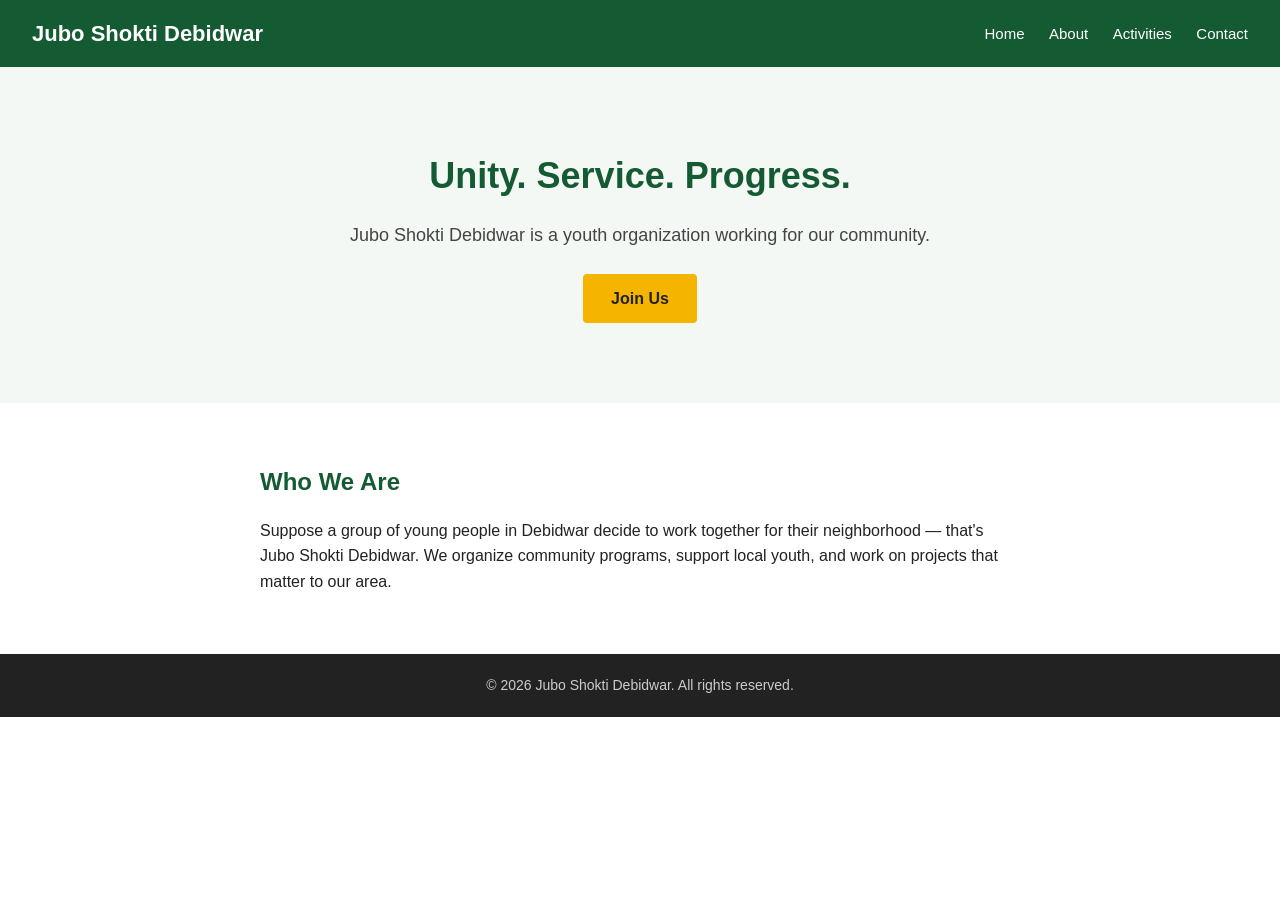
<file: index.html>
<!DOCTYPE html>
<html lang="bn">
<head>
  <meta charset="UTF-8">
  <meta name="viewport" content="width=device-width, initial-scale=1.0">
  <title>Jubo Shokti Debidwar</title>
  <link rel="stylesheet" href="style.css">
</head>
<body>

  <!-- Header: উপরের অংশ, লোগো/নাম আর মেনু থাকে এখানে -->
  <header>
    <h1>Jubo Shokti Debidwar</h1>
    <nav>
      <a href="index.html">Home</a>
      <a href="about.html">About</a>
      <a href="activities.html">Activities</a>
      <a href="contact.html">Contact</a>
    </nav>
  </header>

  <!-- Hero: প্রথমেই যা চোখে পড়ে, বড় হেডলাইন আর সংক্ষিপ্ত পরিচিতি -->
  <section class="hero">
    <h2>Unity. Service. Progress.</h2>
    <p>Jubo Shokti Debidwar is a youth organization working for our community.</p>
    <a href="contact.html" class="btn">Join Us</a>
  </section>

  <!-- Intro: সংগঠন সম্পর্কে ছোট পরিচিতি -->
  <section class="intro">
    <h2>Who We Are</h2>
    <p>
      Suppose a group of young people in Debidwar decide to work together for
      their neighborhood — that's Jubo Shokti Debidwar. We organize community
      programs, support local youth, and work on projects that matter to our area.
    </p>
  </section>

  <!-- Footer: নিচের অংশ, যোগাযোগ ও কপিরাইট তথ্য -->
  <footer>
    <p>&copy; 2026 Jubo Shokti Debidwar. All rights reserved.</p>
  </footer>

</body>
</html>
</file>
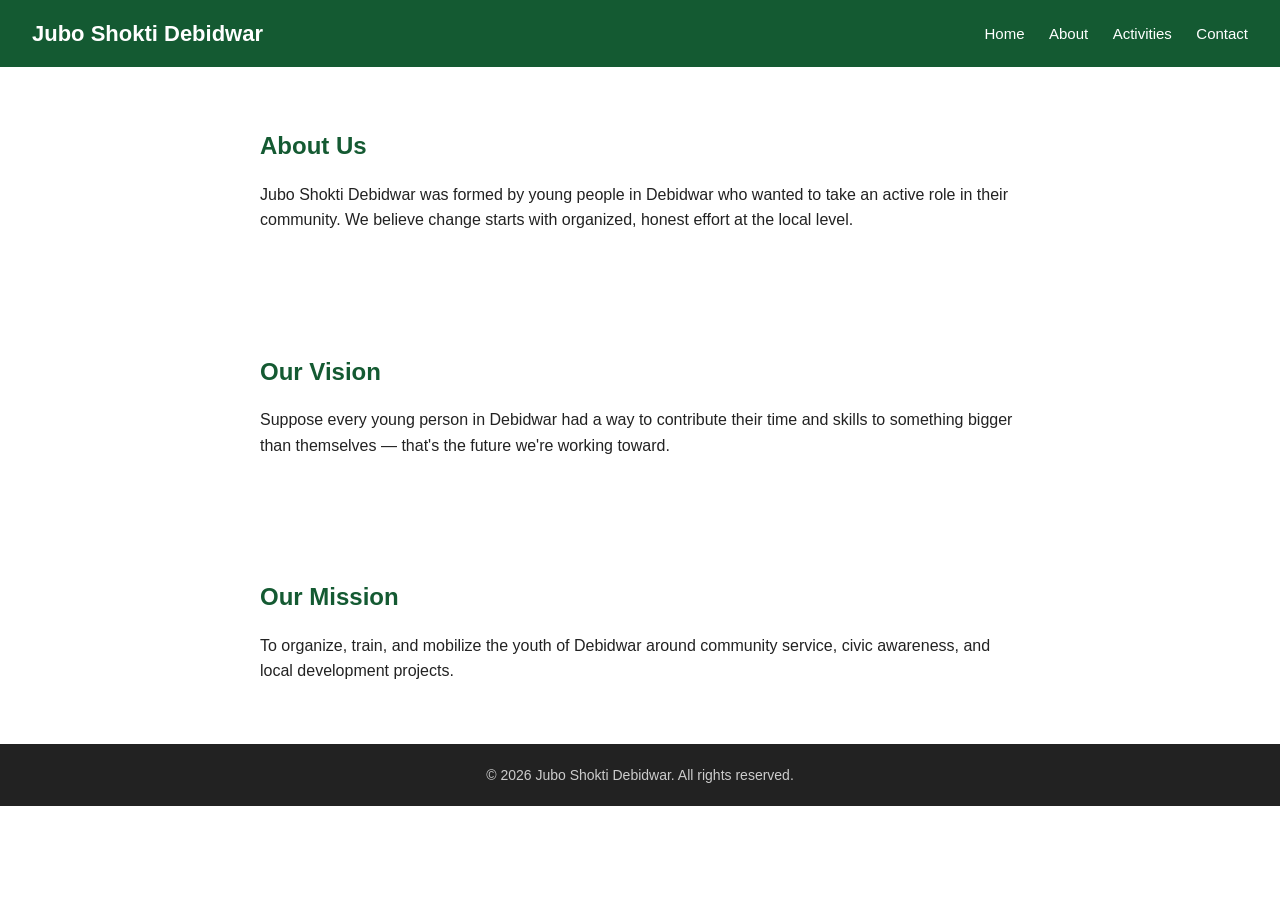
<file: about.html>
<!DOCTYPE html>
<html lang="bn">
<head>
  <meta charset="UTF-8">
  <meta name="viewport" content="width=device-width, initial-scale=1.0">
  <title>About - Jubo Shokti Debidwar</title>
  <link rel="stylesheet" href="style.css">
</head>
<body>

  <!-- Header: index.html এর সাথে হুবহু একই, শুধু কপি-পেস্ট করা -->
  <header>
    <h1>Jubo Shokti Debidwar</h1>
    <nav>
      <a href="index.html">Home</a>
      <a href="about.html">About</a>
      <a href="activities.html">Activities</a>
      <a href="contact.html">Contact</a>
    </nav>
  </header>

  <section class="page-section">
    <h2>About Us</h2>
    <p>
      Jubo Shokti Debidwar was formed by young people in Debidwar who wanted
      to take an active role in their community. We believe change starts
      with organized, honest effort at the local level.
    </p>
  </section>

  <section class="page-section">
    <h2>Our Vision</h2>
    <p>
      Suppose every young person in Debidwar had a way to contribute their
      time and skills to something bigger than themselves — that's the future
      we're working toward.
    </p>
  </section>

  <section class="page-section">
    <h2>Our Mission</h2>
    <p>
      To organize, train, and mobilize the youth of Debidwar around
      community service, civic awareness, and local development projects.
    </p>
  </section>

  <footer>
    <p>&copy; 2026 Jubo Shokti Debidwar. All rights reserved.</p>
  </footer>

</body>
</html>
</file>
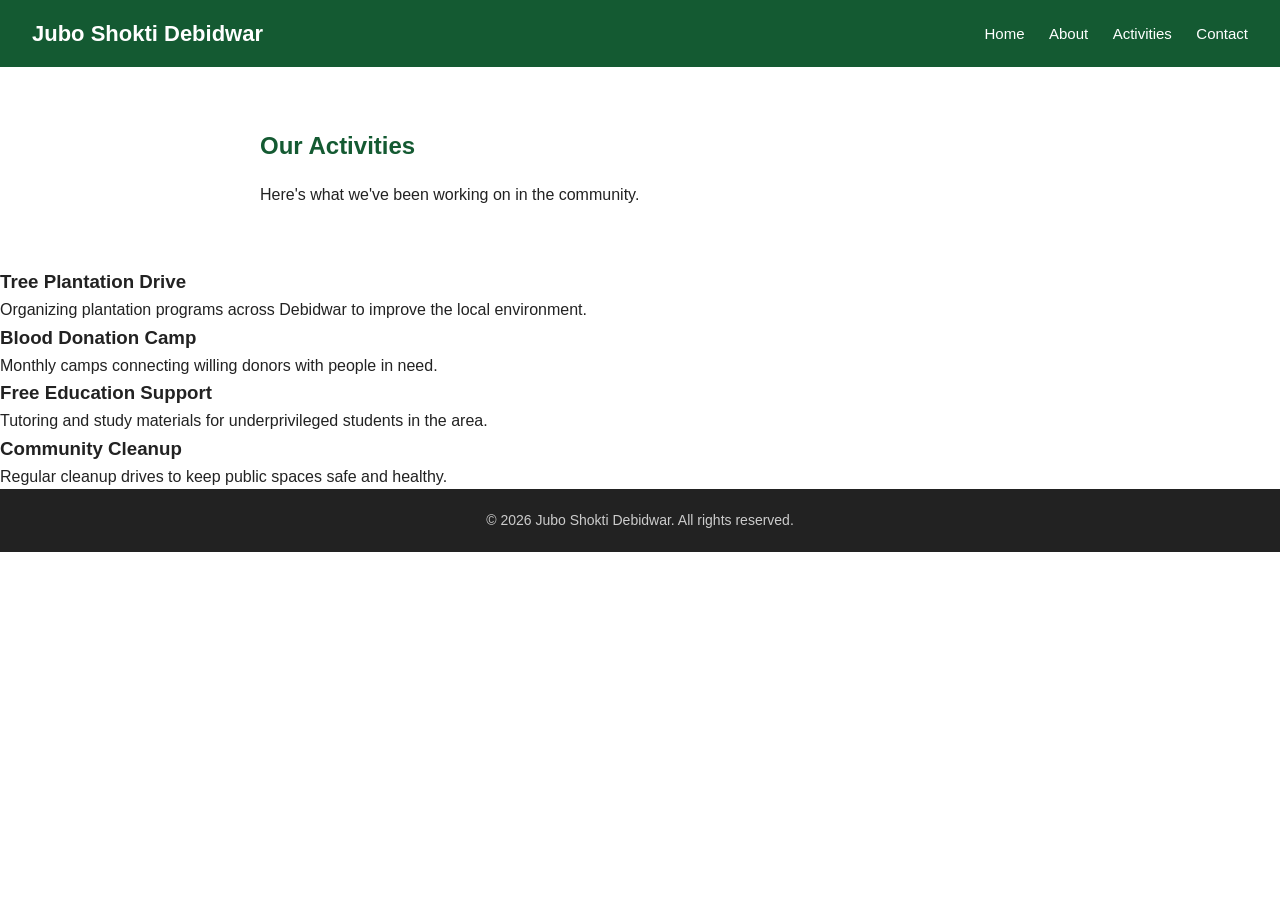
<file: activities.html>
<!DOCTYPE html>
<html lang="bn">
<head>
  <meta charset="UTF-8">
  <meta name="viewport" content="width=device-width, initial-scale=1.0">
  <title>Activities - Jubo Shokti Debidwar</title>
  <link rel="stylesheet" href="style.css">
</head>
<body>

  <header>
    <h1>Jubo Shokti Debidwar</h1>
    <nav>
      <a href="index.html">Home</a>
      <a href="about.html">About</a>
      <a href="activities.html">Activities</a>
      <a href="contact.html">Contact</a>
    </nav>
  </header>

  <section class="page-section">
    <h2>Our Activities</h2>
    <p>Here's what we've been working on in the community.</p>
  </section>

  <!-- Activity cards: প্রতিটা কার্ড একটা কাজের সংক্ষিপ্ত বিবরণ দেখায় -->
  <section class="activities-grid">

    <div class="card">
      <h3>Tree Plantation Drive</h3>
      <p>Organizing plantation programs across Debidwar to improve the local environment.</p>
    </div>

    <div class="card">
      <h3>Blood Donation Camp</h3>
      <p>Monthly camps connecting willing donors with people in need.</p>
    </div>

    <div class="card">
      <h3>Free Education Support</h3>
      <p>Tutoring and study materials for underprivileged students in the area.</p>
    </div>

    <div class="card">
      <h3>Community Cleanup</h3>
      <p>Regular cleanup drives to keep public spaces safe and healthy.</p>
    </div>

  </section>

  <footer>
    <p>&copy; 2026 Jubo Shokti Debidwar. All rights reserved.</p>
  </footer>

</body>
</html>
</file>
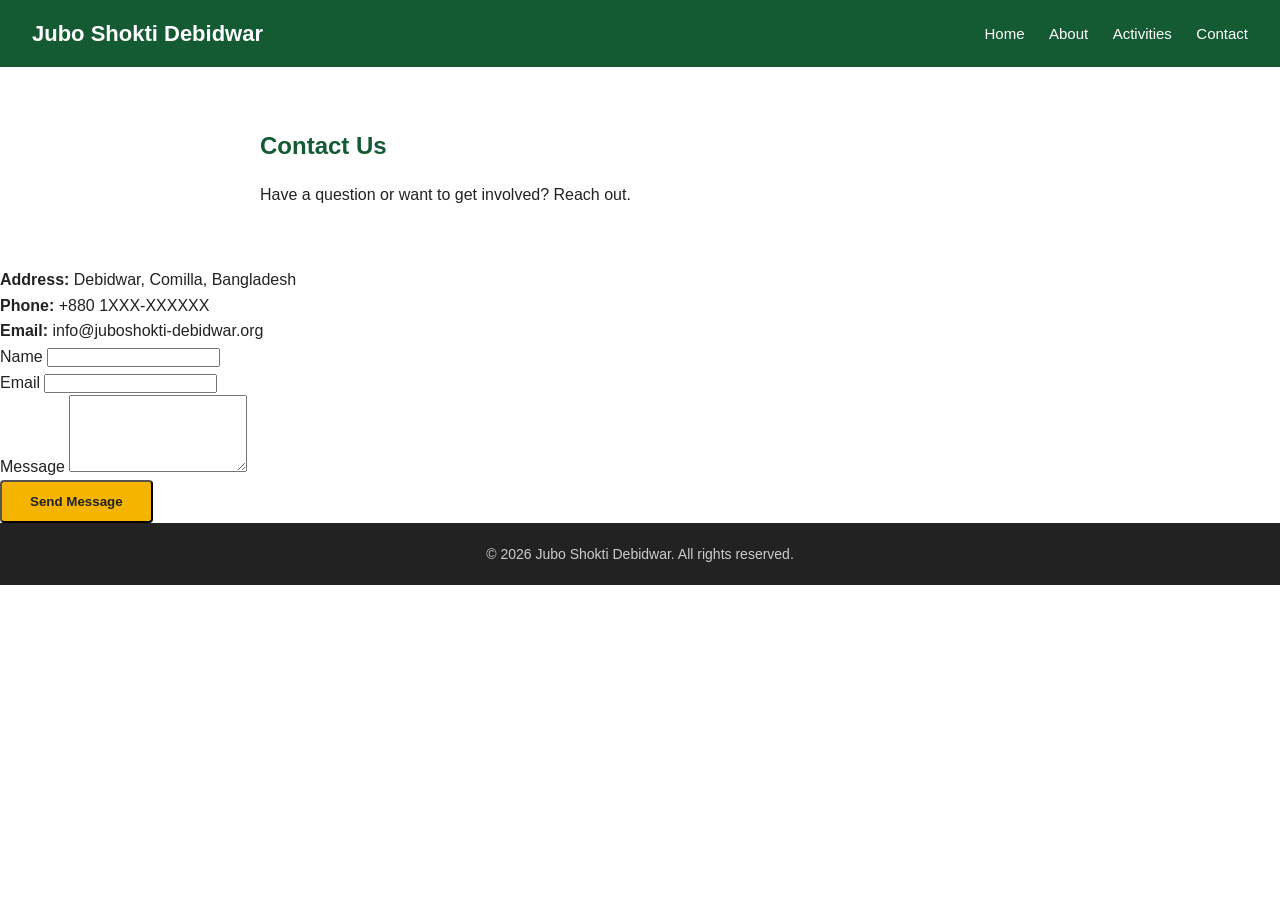
<file: contact.html>
<!DOCTYPE html>
<html lang="bn">
<head>
  <meta charset="UTF-8">
  <meta name="viewport" content="width=device-width, initial-scale=1.0">
  <title>Contact - Jubo Shokti Debidwar</title>
  <link rel="stylesheet" href="style.css">
</head>
<body>

  <header>
    <h1>Jubo Shokti Debidwar</h1>
    <nav>
      <a href="index.html">Home</a>
      <a href="about.html">About</a>
      <a href="activities.html">Activities</a>
      <a href="contact.html">Contact</a>
    </nav>
  </header>

  <section class="page-section">
    <h2>Contact Us</h2>
    <p>Have a question or want to get involved? Reach out.</p>
  </section>

  <!-- সংগঠনের ঠিকানা/ফোন/ইমেইল - placeholder, পরে বদলে দিও -->
  <section class="contact-info">
    <p><strong>Address:</strong> Debidwar, Comilla, Bangladesh</p>
    <p><strong>Phone:</strong> +880 1XXX-XXXXXX</p>
    <p><strong>Email:</strong> info@juboshokti-debidwar.org</p>
  </section>

  <!-- ফর্ম: এখনো কোনো সার্ভার/ইমেইল সিস্টেমের সাথে কানেক্টেড না, শুধু গঠন -->
  <form>
    <div>
      <label for="name">Name</label>
      <input type="text" id="name" name="name" required>
    </div>

    <div>
      <label for="email">Email</label>
      <input type="email" id="email" name="email" required>
    </div>

    <div>
      <label for="message">Message</label>
      <textarea id="message" name="message" rows="5" required></textarea>
    </div>

    <button type="submit" class="btn">Send Message</button>
  </form>

  <footer>
    <p>&copy; 2026 Jubo Shokti Debidwar. All rights reserved.</p>
  </footer>

</body>
</html>
</file>
<file: style.css>
/* ===== রিসেট: সব ব্রাউজারে একই রকম spacing দেখানোর জন্য ===== */
* {
  margin: 0;
  padding: 0;
  box-sizing: border-box;
}

body {
  font-family: Arial, Helvetica, sans-serif;
  color: #222;
  line-height: 1.6;
}

/* ===== Header + Nav ===== */
header {
  background: #145A32;   /* গাঢ় সবুজ */
  color: white;
  display: flex;
  justify-content: space-between;
  align-items: center;
  padding: 16px 32px;
  flex-wrap: wrap;
}

header h1 {
  font-size: 22px;
}

nav a {
  color: white;
  text-decoration: none;
  margin-left: 20px;
  font-size: 15px;
}

nav a:hover {
  text-decoration: underline;
}

/* ===== Hero section ===== */
.hero {
  background: #F4F8F5;
  text-align: center;
  padding: 80px 20px;
}

.hero h2 {
  font-size: 36px;
  color: #145A32;
  margin-bottom: 16px;
}

.hero p {
  font-size: 18px;
  max-width: 600px;
  margin: 0 auto 24px;
  color: #444;
}

.btn {
  display: inline-block;
  background: #F4B400;
  color: #222;
  padding: 12px 28px;
  border-radius: 4px;
  text-decoration: none;
  font-weight: bold;
}

.btn:hover {
  background: #d99e00;
}

/* ===== Intro / general sections ===== */
.intro, .page-section {
  max-width: 800px;
  margin: 0 auto;
  padding: 60px 20px;
}

.intro h2, .page-section h2 {
  color: #145A32;
  margin-bottom: 16px;
}

/* ===== Footer ===== */
footer {
  background: #222;
  color: #ccc;
  text-align: center;
  padding: 20px;
  font-size: 14px;
}

/* ===== Mobile: ছোট স্ক্রিনে nav নিচে চলে যাবে ===== */
@media (max-width: 600px) {
  header {
    flex-direction: column;
    text-align: center;
  }
  nav a {
    margin: 8px 10px 0;
  }
}
</file>
